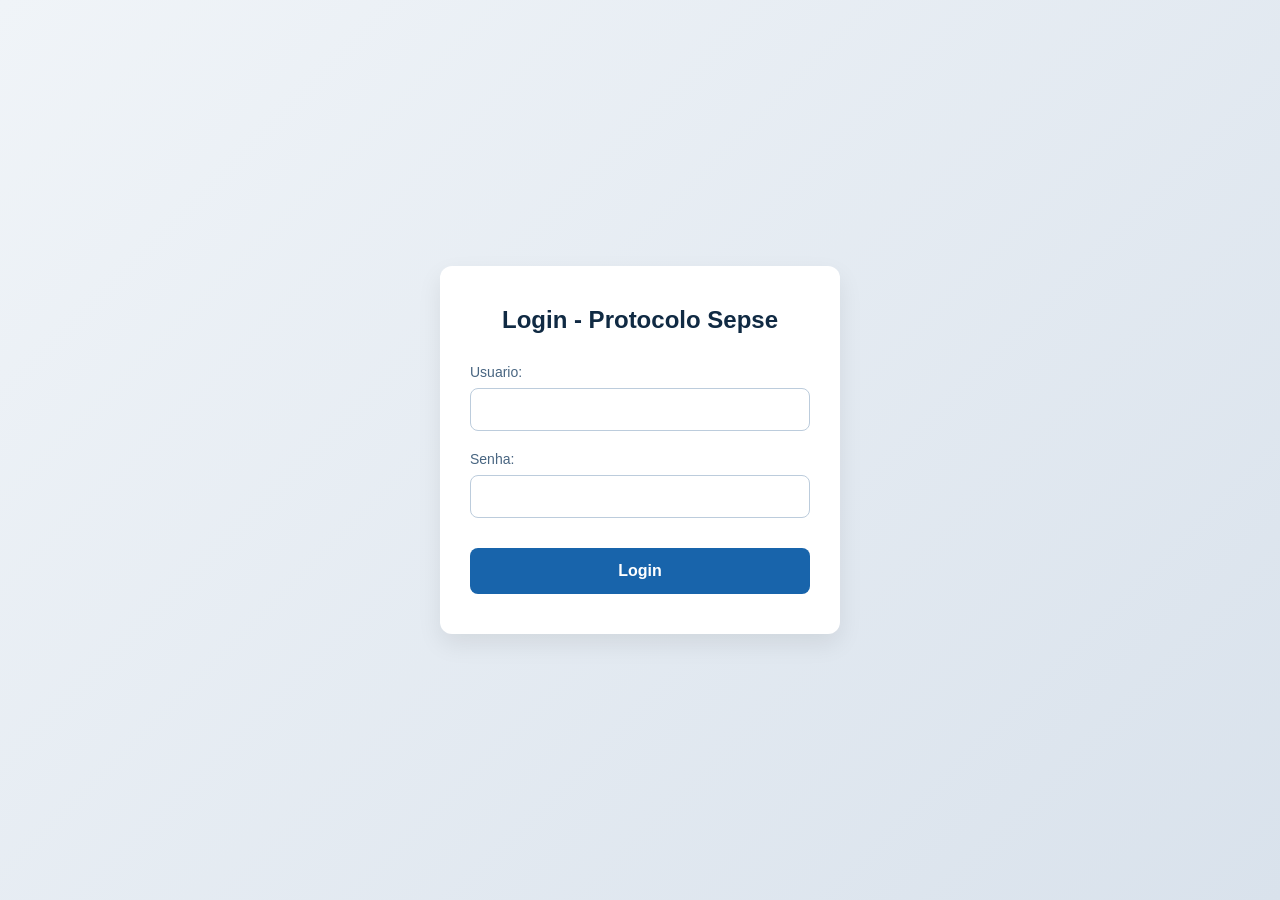
<file: src/main/resources/static/html/index.html>
<!doctype html>
<html lang="en">
<head>
    <meta charset="UTF-8">
    <meta name="viewport" content="width=device-width, initial-scale=1">
    <link rel="stylesheet" href="../css/index.css">
    <title>Login</title>
</head>
<body>
    <div class="login-container">
        <h2>Login - Protocolo Sepse</h2>
        <form onsubmit="realizarLogin(event)">
            <div class="form-group">
                <label for="username">Usuario:</label>
                <input type="text" id="username" name="username" required>
            </div>
            <div class="form-group">
                <label for="password">Senha:</label>
                <input type="password" id="password" name="password" required>
            </div>
            <button type="submit">Login</button>
        </form>
    </div>

    <script src="../js/login.js"></script>
</body>
</html>
</file>
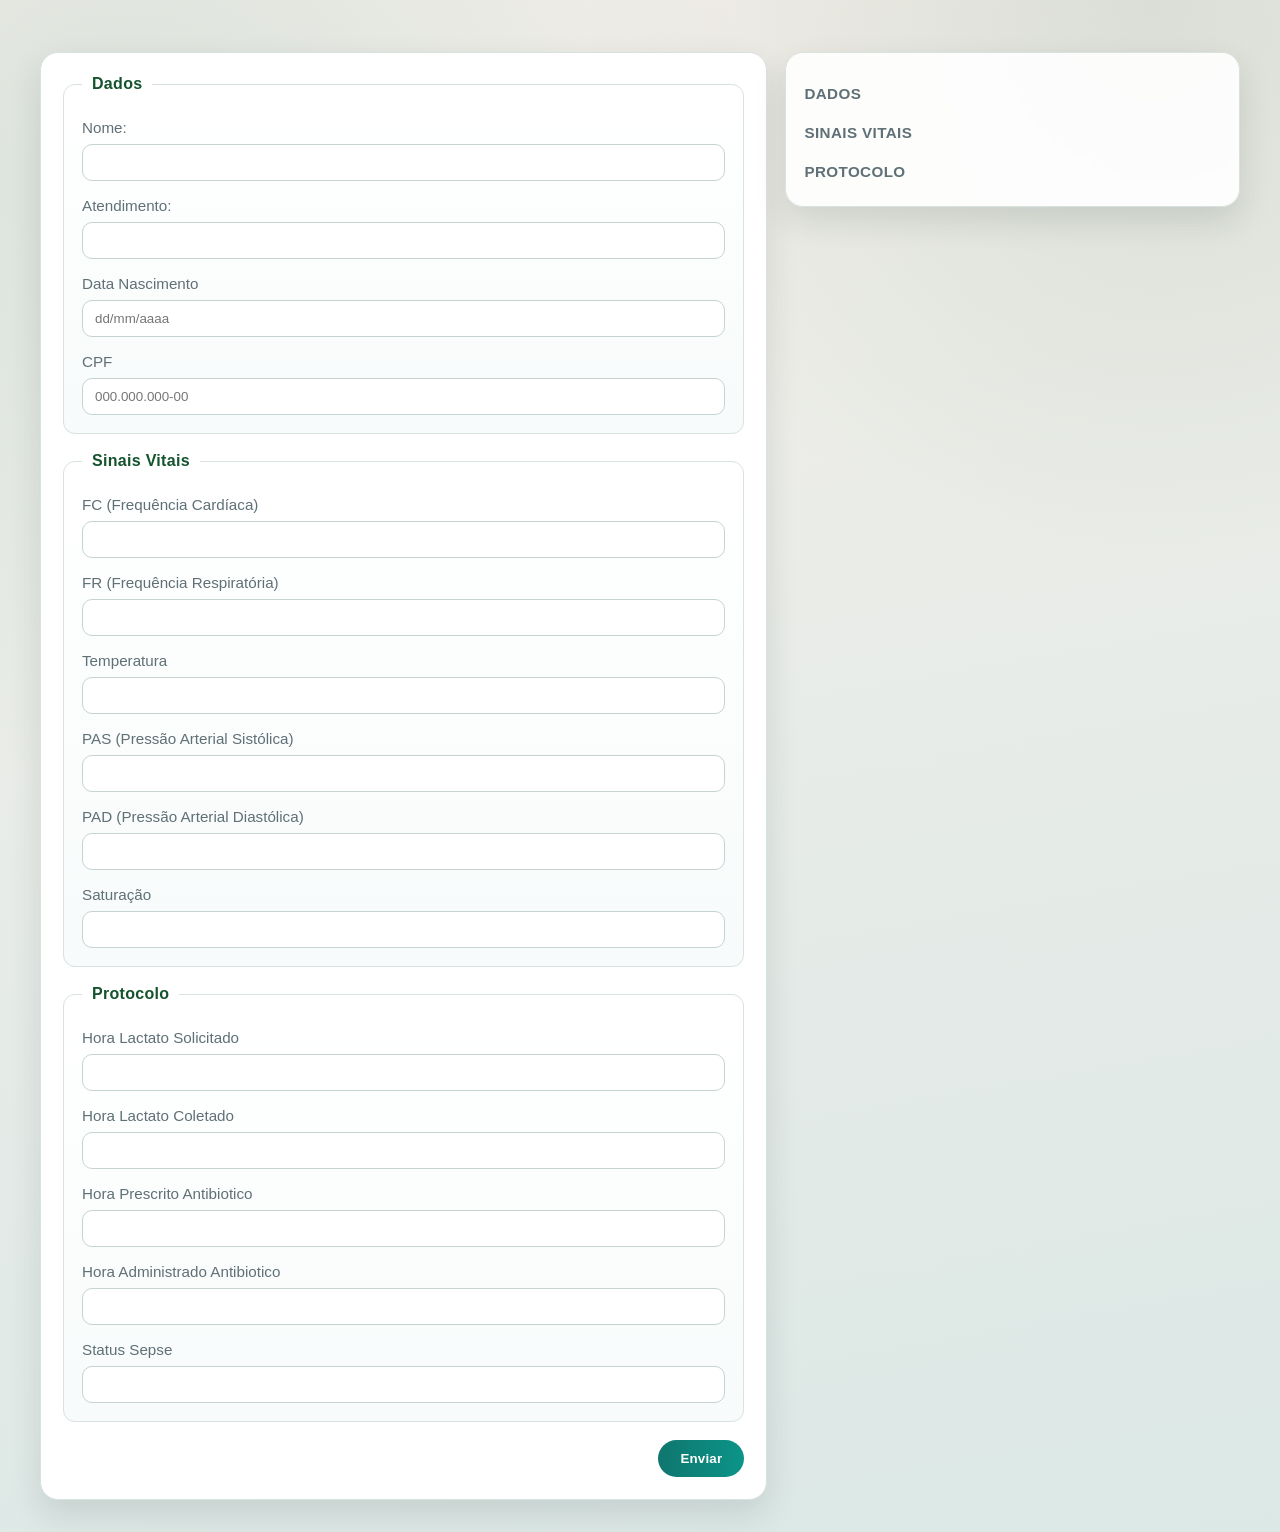
<file: src/main/resources/static/html/cadastro.html>
<!doctype html>
<html lang=pt-br>
<head>
    <meta charset="UTF-8">
    <meta name="viewport" content="width=device-width, initial-scale=1">
    <title>Protocolo Sepse</title>
    <link rel="stylesheet" href="../css/style.css">
    <meta name="description" content="Protocolo Sepse">

</head>
<body>

<header>

</header>

<section class = "form-layout">
    <form id="protocolo-form" method="submit">
        <fieldset>
            <legend>Dados</legend>

            <label for="nome">Nome:</label>
            <input type="text" id="nome" name="nome">
            <br>
            <label for="atendimento">Atendimento:</label>
            <input type="text" id="atendimento" name="atendimento">
            <br>
            <label for="dataNascimento">Data Nascimento</label>
            <input type="text" name="dataNascimento" id="dataNascimento" maxlength="10" placeholder="dd/mm/aaaa">
            <br>
            <label for="cpf">CPF</label>
            <input type="text" name="cpf" id="cpf" maxlength="14" placeholder="000.000.000-00">

        </fieldset>

        <fieldset>
            <legend>Sinais Vitais</legend>

            <label for="fc">FC (Frequência Cardíaca)</label>
            <input type="text" id="fc" name="frequenciaCardiaca">
            <br>

            <label for="fr">FR (Frequência Respiratória)</label>
            <input type="text" id="fr" name="frequenciaRespiratoria">
            <br>

            <label for="temperatura">Temperatura</label>
            <input type="text" id="temperatura" name="temperatura">
            <br>

            <label for="pas">PAS (Pressão Arterial Sistólica)</label>
            <input type="text" id="pas" name="pressaoSistolica">
            <br>

            <label for="pad">PAD (Pressão Arterial Diastólica)</label>
            <input type="text" id="pad" name="pressaoDiastolica">
            <br>

            <label for="sat">Saturação</label>
            <input type="text" id="sat" name="saturacao">
            <br>

        </fieldset>

        <fieldset>
            <legend>Protocolo</legend>

            <label for="lactatoPrescrito">Hora Lactato Solicitado</label>
            <input type="text" id="lactatoPrescrito" name="horaLactatoSolicitado">
            <br>

            <label for="lactatoColetado">Hora Lactato Coletado</label>
            <input type="text" id="lactatoColetado" name="horaLactatoColetado">
            <br>

            <label for="antibioticoPrescrito">Hora Prescrito Antibiotico</label>
            <input type="text" id="antibioticoPrescrito" name="horaAntibioticoPrescrito">
            <br>

            <label for="antibioticoAdministrado">Hora Administrado Antibiotico</label>
            <input type="text" id="antibioticoAdministrado" name="horaAntibioticoAdministrado">
            <br>

            <label for="status">Status Sepse</label>
            <input type="text" id="status" name="statusSepse">
            <br>

        </fieldset>

        <button type="submit">Enviar</button>
    </form>

    <aside class="preview-panel" aria-live="polite">

        <h3>Dados</h3>
        <ul>
            <li data-preview-field="nome"><strong>Nome:</strong> <span id="preview-nome">-</span></li>
            <li data-preview-field="atendimento"><strong>Atendimento:</strong> <span id="preview-atendimento">-</span></li>
            <li data-preview-field="dataNascimento"><strong>Data Nascimento:</strong> <span id="preview-dataNascimento">-</span></li>
            <li data-preview-field="cpf"><strong>CPF:</strong> <span id="preview-cpf">-</span></li>
        </ul>

        <h3>Sinais Vitais</h3>
        <ul>
            <li data-preview-field="frequenciaCardiaca"><strong>FC:</strong> <span id="preview-frequenciaCardiaca">-</span></li>
            <li data-preview-field="frequenciaRespiratoria"><strong>FR:</strong> <span id="preview-frequenciaRespiratoria">-</span></li>
            <li data-preview-field="temperatura"><strong>Temperatura:</strong> <span id="preview-temperatura">-</span></li>
            <li data-preview-field="pressaoSistolica"><strong>PAS:</strong> <span id="preview-pressaoSistolica">-</span></li>
            <li data-preview-field="pressaoDiastolica"><strong>PAD:</strong> <span id="preview-pressaoDiastolica">-</span></li>
            <li data-preview-field="saturacao"><strong>Saturação:</strong> <span id="preview-saturacao">-</span></li>
        </ul>

        <h3>Protocolo</h3>
        <ul>
            <li data-preview-field="horaLactatoSolicitado"><strong>Lactato Solicitado:</strong> <span id="preview-horaLactatoSolicitado">-</span></li>
            <li data-preview-field="horaLactatoColetado"><strong>Lactato Coletado:</strong> <span id="preview-horaLactatoColetado">-</span></li>
            <li data-preview-field="horaAntibioticoPrescrito"><strong>Antibiótico Prescrito:</strong> <span id="preview-horaAntibioticoPrescrito">-</span></li>
            <li data-preview-field="horaAntibioticoAdministrado"><strong>Antibiótico Administrado:</strong> <span id="preview-horaAntibioticoAdministrado">-</span></li>
            <li data-preview-field="statusSepse"><strong>Status Sepse:</strong> <span id="preview-statusSepse">-</span></li>
        </ul>
    </aside>
</section>


<script src="../js/index.js"></script>
</body>
</html>
</file>
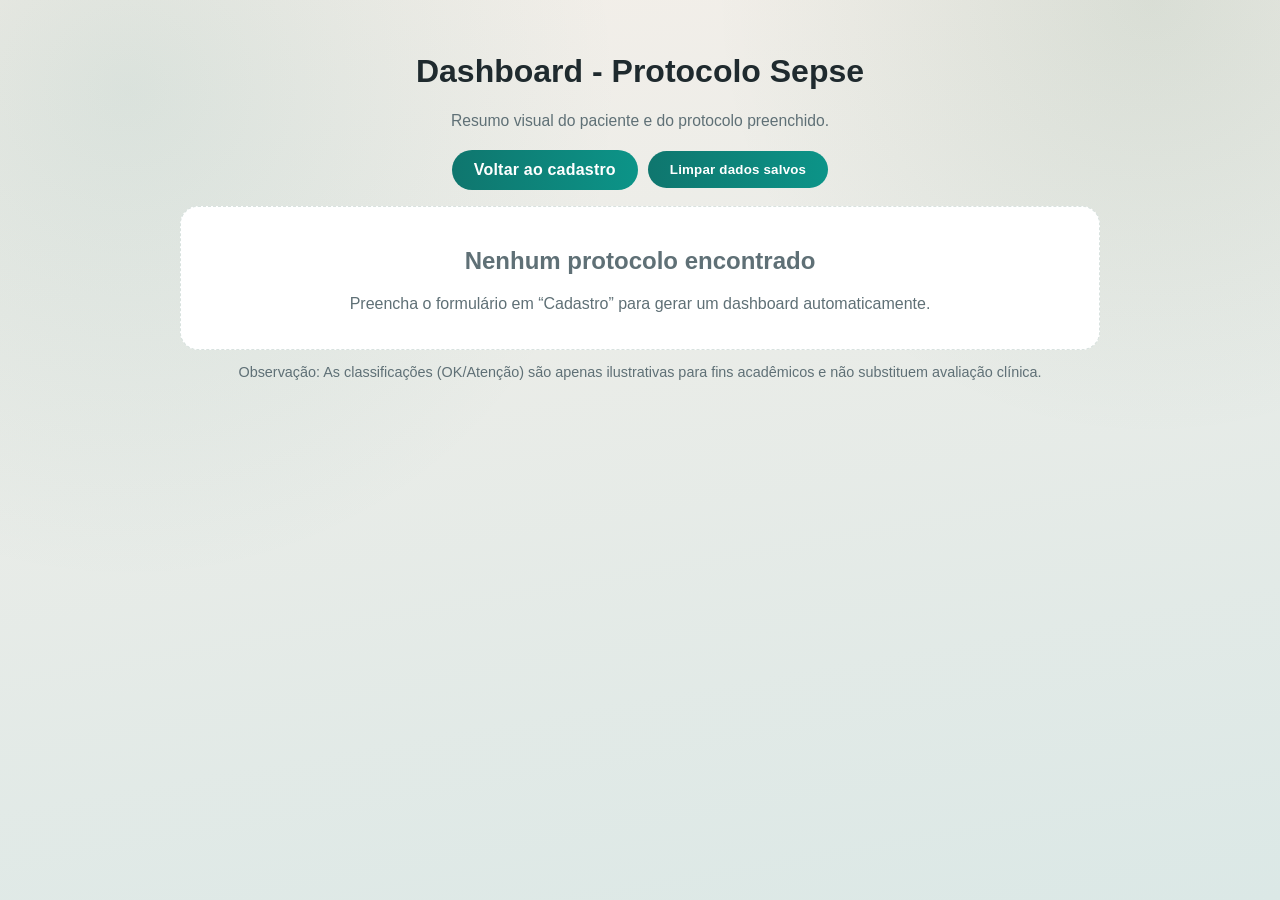
<file: src/main/resources/static/html/dashboard.html>
<!DOCTYPE html>
<html lang="pt-br">
<head>
    <meta charset="UTF-8">
    <meta name="viewport" content="width=device-width, initial-scale=1.0">
    <title>Dashboard - Protocolo Sepse</title>
    <meta name="description" content="Dashboard do Protocolo Sepse">
    <link rel="stylesheet" href="../css/style.css">
</head>
<body>
    <header>
        <h1>Dashboard - Protocolo Sepse</h1>
        <p class="subtitle">Resumo visual do paciente e do protocolo preenchido.</p>
    </header>

    <main>
        <section class="dashboard-actions">
            <a class="button-link" href="/html/cadastro.html">Voltar ao cadastro</a>
            <button id="btn-limpar" type="button">Limpar dados salvos</button>
        </section>

        <section id="dashboard-root" class="dashboard-grid" aria-live="polite"></section>

        <section class="dashboard-notes">
            <p class="note">
                Observação: As classificações (OK/Atenção) são apenas ilustrativas para fins acadêmicos e não substituem avaliação clínica.
            </p>
        </section>
    </main>

    <script src="../js/dashboard.js"></script>
</body>
</html>
</file>
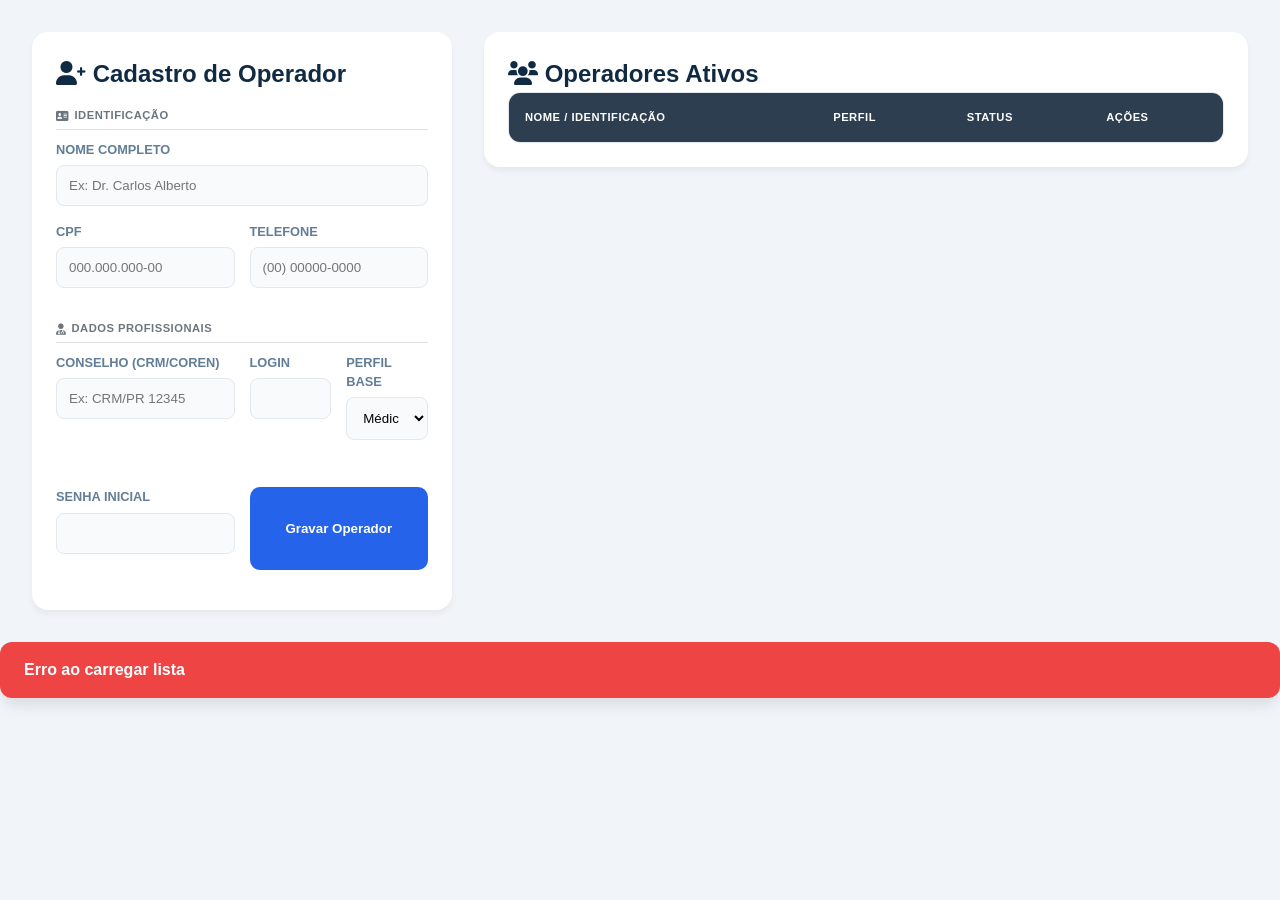
<file: src/main/resources/static/html/usuario.html>
<!DOCTYPE html>
<html lang="pt-br">
<head>
    <meta charset="UTF-8">
    <meta name="viewport" content="width=device-width, initial-scale=1.0">
    <title>Usuários</title>
    <link rel="stylesheet" href="https://cdnjs.cloudflare.com/ajax/libs/font-awesome/6.0.0/css/all.min.css">
    <link rel="stylesheet" href="../css/usuario.css">
</head>
<body class="admin-page">

<div class="admin-wrapper">
    <div class="admin-content-grid">
        <section class="admin-section card">
            <h2><i class="fa-solid fa-user-plus"></i> Cadastro de Operador</h2>
            <form id="formCadastro" class="modern-form">

                <h3 class="form-section-title"><i class="fa-solid fa-address-card"></i> Identificação</h3>
                <div class="form-group">
                    <label>Nome Completo</label>
                    <input type="text" id="nomeCompleto" placeholder="Ex: Dr. Carlos Alberto" required>
                </div>
                <div class="form-row">
                    <div class="form-group">
                        <label>CPF</label>
                        <input type="text" id="cpf" placeholder="000.000.000-00" maxlength="14" required>
                    </div>
                    <div class="form-group">
                        <label>Telefone</label>
                        <input type="text" id="telefone" placeholder="(00) 00000-0000" maxlength="15">
                    </div>
                </div>

                <h3 class="form-section-title"><i class="fa-solid fa-user-doctor"></i> Dados Profissionais</h3>
                <div class="form-row">
                    <div class="form-group">
                        <label>Conselho (CRM/COREN)</label>
                        <input type="text" id="conselho" placeholder="Ex: CRM/PR 12345">
                    </div>
                    <div class="form-row">
                        <div class="form-group">
                            <label>Login</label>
                            <input type="text" id="login" required>
                        </div>
                        <div class="form-group">
                            <label>Perfil Base</label>
                            <select id="perfil" required>
                                <option value="MEDICO">Médico</option>
                                <option value="ENFERMEIRO">Enfermeiro</option>
                                <option value="ADMIN">Administrador</option>
                            </select>
                        </div>
                    </div>

                    <div class="form-group">
                        <label>Senha Inicial</label>
                        <input type="password" id="senha" required>
                    </div>

                    <input type="hidden" id="idUsuario">

                    <button type="submit" class="btn-primary">Gravar Operador</button>
            </form>
        </section>

        <section class="admin-section card">
            <h2><i class="fa-solid fa-users"></i> Operadores Ativos</h2>
            <div class="table-container">
                <table class="table-custom" id="tabelaUsuarios">
                    <thead>
                    <tr>
                        <th>Nome / Identificação</th>
                        <th>Perfil</th>
                        <th>Status</th>
                        <th>Ações</th>
                    </tr>
                    </thead>
                    <tbody id="lista-usuarios"></tbody>
                </table>
            </div>
        </section>
    </div>
</div>
<div id="modal-sistema" class="modal-overlay" style="display: none;">
    <div class="modal-content">
        <h3 id="modal-titulo">Título</h3>
        <p id="modal-mensagem">Mensagem</p>
        
        <div id="modal-input-container">
            </div>
        
        <div class="modal-actions">
            <button onclick="fecharModal()" class="btn-cancelar">Cancelar</button>
            <button id="modal-btn-confirmar" class="btn-confirmar">Confirmar</button>
        </div>
    </div>
</div>
<div id="toast-container"></div>
<script src="../js/cadastro_usuario.js"></script>
</body>
</html>
</file>
<file: src/main/resources/static/css/index.css>
/* Reset básico para remover margens padrão e definir a fonte */
* {
    margin: 0;
    padding: 0;
    box-sizing: border-box;
    font-family: 'Segoe UI', Roboto, Helvetica, Arial, sans-serif;
}

/* Fundo da tela: gradiente suave em tons de azul/cinza claro */
body {
    display: flex;
    justify-content: center;
    align-items: center;
    min-height: 100vh;
    background: linear-gradient(135deg, #f0f4f8 0%, #d9e2ec 100%);
}

/* O "cartão" branco do login */
.login-container {
    background-color: #ffffff;
    padding: 40px 30px;
    border-radius: 12px;
    box-shadow: 0 10px 25px rgba(0, 0, 0, 0.08); /* Sombra elegante */
    width: 100%;
    max-width: 400px;
}

/* Título da página */
.login-container h2 {
    color: #102a43; /* Azul escuro quase preto */
    text-align: center;
    margin-bottom: 30px;
    font-size: 24px;
    font-weight: 600;
}

/* Espaçamento entre os campos */
.form-group {
    margin-bottom: 20px;
}

/* Textos acima dos inputs (Usuario/Password) */
.form-group label {
    display: block;
    margin-bottom: 8px;
    color: #486581;
    font-size: 14px;
    font-weight: 500;
}

/* Estilo das caixas de texto */
.form-group input {
    width: 100%;
    padding: 12px 15px;
    border: 1px solid #bcccdc;
    border-radius: 8px;
    font-size: 15px;
    color: #334e68;
    outline: none;
    transition: all 0.3s ease;
}

/* Efeito azul quando o usuário clica para digitar */
.form-group input:focus {
    border-color: #1864ab;
    box-shadow: 0 0 0 3px rgba(24, 100, 171, 0.15);
}

/* O botão de Login */
button[type="submit"] {
    width: 100%;
    padding: 14px;
    margin-top: 10px;
    background-color: #1864ab; /* Azul tema saúde */
    color: #ffffff;
    border: none;
    border-radius: 8px;
    font-size: 16px;
    font-weight: bold;
    cursor: pointer;
    transition: background-color 0.3s ease, transform 0.1s;
}

/* Efeitos do botão (hover e clique) */
button[type="submit"]:hover {
    background-color: #104c87;
}

button[type="submit"]:active {
    transform: scale(0.98); /* Dá um efeito de afundar ao clicar */
}
</file>
<file: src/main/resources/static/css/style.css>
:root {
    --bg-top: #f4efe9;
    --bg-bottom: #dbe8e6;
    --panel: #ffffff;
    --panel-line: #d8e2df;
    --text-main: #1f2a2e;
    --text-muted: #5f7076;
    --accent: #0f766e;
    --accent-2: #14532d;
    --shadow: 0 14px 32px rgba(21, 39, 45, 0.12);
}

* {
    box-sizing: border-box;
}

body {
    margin: 0;
    padding: 32px 16px;
    color: var(--text-main);
    font-family: "Trebuchet MS", "Lucida Sans Unicode", "Lucida Grande", sans-serif;
    background:
        radial-gradient(circle at 10% 10%, rgba(15, 118, 110, 0.1), transparent 35%),
        radial-gradient(circle at 90% 0%, rgba(20, 83, 45, 0.1), transparent 30%),
        linear-gradient(170deg, var(--bg-top), var(--bg-bottom));
    min-height: 100vh;
}

section {
    max-width: 920px;
    margin: 0 auto;
}

.form-layout {
    max-width: 1200px;
    display: grid;
    grid-template-columns: minmax(0, 1.6fr) minmax(280px, 1fr);
    gap: 18px;
    align-items: start;
}

header {
    text-align: center;
    margin-bottom: 20px;
}

.subtitle {
    margin: 6px auto 0;
    max-width: 720px;
    color: var(--text-muted);
    font-size: 0.98rem;
}

form {
    display: grid;
    gap: 18px;
    background: var(--panel);
    border: 1px solid var(--panel-line);
    border-radius: 18px;
    padding: 22px;
    box-shadow: var(--shadow);
}

.preview-panel {
    position: sticky;
    top: 20px;
    background: rgba(255, 255, 255, 0.9);
    border: 1px solid var(--panel-line);
    border-radius: 18px;
    padding: 18px;
    box-shadow: var(--shadow);
    backdrop-filter: blur(2px);
}

.preview-panel h2 {
    margin: 0 0 12px;
    font-size: 1.2rem;
    color: var(--accent-2);
}

.preview-panel h3 {
    margin: 14px 0 8px;
    font-size: 0.95rem;
    color: var(--text-muted);
    text-transform: uppercase;
    letter-spacing: 0.4px;
}

.preview-panel ul {
    list-style: none;
    padding: 0;
    margin: 0;
    display: grid;
    gap: 6px;
}

.preview-panel li {
    font-size: 0.92rem;
    display: grid;
    grid-template-columns: auto 1fr;
    gap: 6px;
    align-items: baseline;
}

.preview-panel strong {
    color: var(--text-main);
}

.preview-panel span {
    color: var(--text-muted);
    word-break: break-word;
}

fieldset {
    margin: 0;
    padding: 18px;
    border: 1px solid var(--panel-line);
    border-radius: 12px;
    display: grid;
    gap: 8px;
    background: linear-gradient(180deg, #ffffff, #f8fbfb);
}

legend {
    padding: 0 10px;
    color: var(--accent-2);
    font-weight: 700;
    letter-spacing: 0.3px;
}

label {
    display: block;
    margin-top: 8px;
    color: var(--text-muted);
    font-size: 0.95rem;
}

input[type="text"] {
    width: 100%;
    border: 1px solid #c5d4d2;
    border-radius: 10px;
    background: #ffffff;
    padding: 10px 12px;
    color: var(--text-main);
    transition: border-color 0.2s ease, box-shadow 0.2s ease;
}

input[type="text"]:focus {
    border-color: var(--accent);
    box-shadow: 0 0 0 3px rgba(15, 118, 110, 0.18);
    outline: none;
}

form br {
    display: none;
}

button {
    justify-self: end;
    border: none;
    border-radius: 999px;
    padding: 11px 22px;
    color: #ffffff;
    font-weight: 700;
    letter-spacing: 0.2px;
    background: linear-gradient(90deg, var(--accent), #0c9488);
    cursor: pointer;
    transition: transform 0.2s ease, filter 0.2s ease;
}

button:hover {
    transform: translateY(-1px);
    filter: brightness(1.03);
}

button:active {
    transform: translateY(0);
}

.button-link {
    display: inline-flex;
    align-items: center;
    justify-content: center;
    border: none;
    border-radius: 999px;
    padding: 11px 22px;
    color: #ffffff;
    font-weight: 700;
    letter-spacing: 0.2px;
    background: linear-gradient(90deg, var(--accent), #0c9488);
    text-decoration: none;
    transition: transform 0.2s ease, filter 0.2s ease;
}

.button-link:hover {
    transform: translateY(-1px);
    filter: brightness(1.03);
}

.button-link:active {
    transform: translateY(0);
}

.dashboard-actions {
    max-width: 920px;
    margin: 0 auto 16px;
    display: flex;
    flex-wrap: wrap;
    gap: 10px;
    justify-content: center;
    align-items: center;
}

.dashboard-grid {
    max-width: 920px;
    margin: 0 auto;
    display: grid;
    grid-template-columns: repeat(2, minmax(0, 1fr));
    gap: 16px;
}

.card {
    background: var(--panel);
    border: 1px solid var(--panel-line);
    border-radius: 18px;
    padding: 18px;
    box-shadow: var(--shadow);
}

.card-title {
    margin: 0 0 12px;
    font-size: 1.05rem;
    color: var(--accent-2);
}

.rows {
    display: grid;
    gap: 10px;
}

.row {
    display: grid;
    grid-template-columns: minmax(0, 1.1fr) minmax(0, 1fr) auto;
    gap: 10px;
    align-items: center;
    padding: 10px 12px;
    border-radius: 12px;
    background: linear-gradient(180deg, #ffffff, #f8fbfb);
    border: 1px solid #e0ebea;
}

.row-label {
    color: var(--text-muted);
    font-weight: 600;
}

.row-value {
    color: var(--text-main);
    justify-self: start;
}

.badge {
    justify-self: end;
    padding: 6px 10px;
    border-radius: 999px;
    font-size: 0.82rem;
    font-weight: 700;
    border: 1px solid transparent;
    white-space: nowrap;
}

.badge-ok {
    background: rgba(20, 83, 45, 0.12);
    color: var(--accent-2);
    border-color: rgba(20, 83, 45, 0.22);
}

.badge-warn {
    background: rgba(220, 38, 38, 0.10);
    color: #b91c1c;
    border-color: rgba(220, 38, 38, 0.22);
}

.badge-muted {
    background: rgba(95, 112, 118, 0.12);
    color: var(--text-muted);
    border-color: rgba(95, 112, 118, 0.18);
}

.empty {
    grid-column: 1 / -1;
    background: var(--panel);
    border: 1px dashed var(--panel-line);
    border-radius: 18px;
    padding: 20px;
    text-align: center;
    color: var(--text-muted);
}

.dashboard-notes {
    max-width: 920px;
    margin: 14px auto 0;
}

.note {
    margin: 0;
    color: var(--text-muted);
    font-size: 0.9rem;
    text-align: center;
}

.table {
    width: 100%;
    border-collapse: collapse;
    background: #ffffff;
    border-radius: 10px;
    overflow: hidden;
    box-shadow: 0 8px 20px rgba(21, 39, 45, 0.08);
}

.table th,
.table td {
    border: 1px solid #d6e1de;
    padding: 10px;
    text-align: left;
}

.campo-invalido {
    border-color: #dc2626 !important;
    box-shadow: 0 0 0 3px rgba(220, 38, 38, 0.16) !important;
}

.preview-panel li.oculto {
    display: none;
}

@media (max-width: 640px) {
    body {
        padding: 16px 10px;
    }

    .dashboard-grid {
        grid-template-columns: 1fr;
    }

    .row {
        grid-template-columns: 1fr;
        gap: 6px;
    }

    .badge {
        justify-self: start;
    }

    .form-layout {
        grid-template-columns: 1fr;
    }

    form {
        border-radius: 14px;
        padding: 14px;
    }

    .preview-panel {
        position: static;
        border-radius: 14px;
    }

    fieldset {
        padding: 14px;
    }

    button {
        width: 100%;
        justify-self: stretch;
    }
}
</file>
<file: src/main/resources/static/css/usuario.css>
/* ==========================================================================
   1. VARIÁVEIS E RESET
   ========================================================================== */
:root {
    --primary: #2563eb;
    --primary-hover: #1d4ed8;
    --bg-gradient: linear-gradient(135deg, #f0f4f8 0%, #d9e2ec 100%);
    --card-bg: #ffffff;
    --text-main: #102a43;
    --text-muted: #627d98;
    --error: #ef4444;
    --dash-dark: #2c3e50;
    --border-color: #e2e8f0;
}

* {
    margin: 0;
    padding: 0;
    box-sizing: border-box;
    text-decoration: none;
}

body.admin-page {
    font-family: 'Inter', sans-serif;
    background: #f1f5f9;
    color: var(--text-main);
    line-height: 1.5;
}

/* ==========================================================================
   2. ESTRUTURA E LAYOUT PRINCIPAL
   ========================================================================== */
.admin-wrapper {
    max-width: 1440px;
    margin: 0 auto;
    padding: 2rem;
}

.admin-nav {
    display: flex;
    justify-content: space-between;
    align-items: center;
    margin-bottom: 2rem;
}

.admin-title { display: flex; align-items: center; gap: 15px; }
.admin-title i { font-size: 2rem; color: var(--error); }
.admin-title h1 { font-size: 1.5rem; color: #1e293b; }

.btn-back {
    background: none;
    border: none;
    color: var(--text-muted);
    font-weight: 600;
    cursor: pointer;
    display: flex;
    align-items: center;
    gap: 8px;
    transition: color 0.2s;
}

.btn-back:hover { color: var(--primary); }

.card {
    background: white;
    padding: 1.5rem;
    border-radius: 16px;
    box-shadow: 0 4px 6px rgba(0,0,0,0.05);
}

.admin-content-grid {
    display: grid;
    grid-template-columns: 420px 1fr; /* Largura fixa para o form, resto para a tabela */
    gap: 2rem;
    align-items: start;
}

@media (max-width: 1024px) {
    .admin-content-grid { grid-template-columns: 1fr; }
}

/* ==========================================================================
   3. FILTROS E TOOLBAR
   ========================================================================== */
.admin-toolbar {
    padding: 20px;
    margin-bottom: 25px;
    border-left: 5px solid var(--primary);
}

.filter-row {
    display: flex;
    justify-content: space-between;
    align-items: center;
    gap: 15px;
    flex-wrap: wrap;
}

.search-main {
    flex: 1;
    min-width: 280px;
    position: relative;
    display: flex;
    align-items: center;
    background: #f1f5f9;
    border-radius: 10px;
    padding: 0 15px;
    border: 1px solid var(--border-color);
}

.search-main input {
    border: none;
    background: transparent;
    width: 100%;
    padding: 12px;
    outline: none;
    font-family: inherit;
}

.filter-group { display: flex; gap: 10px; }

.select-wrapper {
    background: white;
    border: 1px solid var(--border-color);
    border-radius: 8px;
    display: flex;
    align-items: center;
    padding: 0 10px;
}

.select-wrapper select {
    border: none;
    padding: 10px;
    outline: none;
    cursor: pointer;
    font-weight: 500;
    color: var(--text-main);
}

.btn-icon-circle {
    width: 42px;
    height: 42px;
    border-radius: 50%;
    border: 1px solid var(--border-color);
    background: white;
    color: var(--text-muted);
    cursor: pointer;
    display: flex;
    align-items: center;
    justify-content: center;
    transition: 0.2s;
}

.btn-icon-circle:hover {
    background: #fee2e2;
    color: var(--error);
    border-color: #fca5a5;
}

/* ==========================================================================
   4. FORMULÁRIOS (CADASTRO E LOGIN/ACESSO)
   ========================================================================== */
.modern-form .form-group { margin-bottom: 1rem; }
.modern-form label {
    display: block;
    font-size: 0.8rem;
    font-weight: 700;
    margin-bottom: 6px;
    text-transform: uppercase;
    color: var(--text-muted);
}

.modern-form input,
.modern-form select {
    width: 100%;
    padding: 12px;
    border: 1px solid var(--border-color);
    border-radius: 8px;
    background: #f8fafc;
    font-family: inherit;
    transition: all 0.2s;
}

.modern-form input:focus {
    border-color: var(--primary);
    background: white;
    outline: none;
    box-shadow: 0 0 0 3px rgba(37, 99, 235, 0.1);
}

.form-row {
    display: grid;
    grid-template-columns: 1fr 1fr;
    gap: 15px;
    margin-bottom: 1rem;
}

.form-section-title {
    font-size: 0.85rem;
    color: var(--primary);
    border-bottom: 2px solid #f1f5f9;
    margin: 20px 0 15px 0;
    padding-bottom: 5px;
    text-transform: uppercase;
    letter-spacing: 0.5px;
}

/* Grid de Permissões */
.permissions-grid {
    display: grid;
    grid-template-columns: 1fr 1fr;
    gap: 15px;
    background: #f8fafc;
    padding: 15px;
    border-radius: 12px;
    border: 1px solid var(--border-color);
    margin-bottom: 1.5rem;
}

.permissions-group h4 {
    font-size: 0.75rem;
    color: var(--text-muted);
    margin-bottom: 8px;
    text-transform: uppercase;
}

.permissions-group label {
    display: flex;
    align-items: center;
    gap: 10px;
    margin-bottom: 8px;
    cursor: pointer;
    font-size: 0.85rem;
    white-space: nowrap;
}

.permissions-group input[type="checkbox"] {
    width: 16px;
    height: 16px;
    margin: 0;
    cursor: pointer;
}

/* ==========================================================================
   5. TABELA E COMPONENTES DE LISTA
   ========================================================================== */
.table-container {
    overflow-x: auto;
    border-radius: 12px;
    border: 1px solid var(--border-color);
}

.table-custom {
    width: 100%;
    border-collapse: collapse;
    background: white;
}

.table-custom thead th {
    background-color: var(--dash-dark);
    color: #fff;
    font-size: 0.7rem;
    text-transform: uppercase;
    padding: 16px;
    text-align: left;
    letter-spacing: 0.5px;
}

.table-custom tbody td {
    padding: 14px 16px;
    border-bottom: 1px solid #f1f5f9;
    font-size: 0.9rem;
}

.badge-perfil {
    padding: 4px 10px;
    border-radius: 6px;
    font-size: 10px;
    font-weight: 800;
    text-transform: uppercase;
}
.badge-perfil.medico { background: #dcfce7; color: #166534; }
.badge-perfil.enfermeiro { background: #e0f2fe; color: #075985; }
.badge-perfil.admin { background: #fef2f2; color: #991b1b; }

.status-tag { display: inline-flex; align-items: center; gap: 6px; font-weight: 600; font-size: 0.8rem; }
.status-tag.active { color: #10b981; }
.status-tag.active::before { content: ""; width: 8px; height: 8px; background: #10b981; border-radius: 50%; }

/* ==========================================================================
   6. BOTÕES, MODAIS E FEEDBACK
   ========================================================================== */
.btn-primary {
    background: var(--primary);
    color: white;
    padding: 14px 24px;
    border: none;
    border-radius: 10px;
    font-weight: 700;
    cursor: pointer;
    transition: all 0.2s;
    width: 100%;
}

.btn-primary:hover { background: var(--primary-hover); transform: translateY(-1px); }

.btn-secundario {
    background: #f1f5f9;
    color: #475569;
    padding: 10px 20px;
    border: 1px solid var(--border-color);
    border-radius: 8px;
    cursor: pointer;
    font-weight: 600;
}

/* Modais (Correção para o bug da imagem bbe7a6) */
.modal-overlay {
    position: fixed;
    top: 0; left: 0; width: 100%; height: 100%;
    background: rgba(15, 23, 42, 0.6);
    backdrop-filter: blur(4px);
    display: none; /* Ativado via JS (display: flex) */
    align-items: center;
    justify-content: center;
    z-index: 10000;
    padding: 20px;
}

.modal-content {
    background: white;
    padding: 2.5rem;
    border-radius: 20px;
    width: 100%;
    max-width: 480px; /* Limita o tamanho para não esticar */
    box-shadow: 0 25px 50px -12px rgba(0, 0, 0, 0.25);
}

.modal-content h3 { margin-bottom: 10px; color: var(--text-main); font-size: 1.25rem; }
.modal-content p { color: var(--text-muted); margin-bottom: 20px; }

.modal-actions {
    display: flex;
    justify-content: flex-end;
    gap: 12px;
    margin-top: 25px;
}

/* Correção para botões dentro de modais não esticarem */
.modal-actions .btn-primary,
.modal-actions .btn-secundario {
    width: auto;
    min-width: 120px;
}

/* Mensagens de Erro */
.error-message {
    background: #fef2f2;
    color: var(--error);
    padding: 10px;
    border-radius: 8px;
    font-size: 0.85rem;
    margin-top: 10px;
    border: 1px solid #fee2e2;
    text-align: center;
}

/* Toasts */
.toast-container { position: fixed; top: 24px; right: 24px; z-index: 11000; }
.toast {
    padding: 16px 24px;
    border-radius: 12px;
    color: white;
    margin-bottom: 10px;
    box-shadow: 0 10px 15px -3px rgba(0,0,0,0.1);
    font-weight: 600;
}
.toast.success { background: #10b981; }
.toast.error { background: var(--error); }


/* ==========================================================================
   BOTÕES DE AÇÃO NA TABELA (CORREÇÃO DE ÍCONES)
   ========================================================================== */
.actions-cell {
    display: flex;
    gap: 8px;
    justify-content: flex-start;
}

.btn-icon {
    width: 32px;
    height: 32px;
    border-radius: 8px;
    border: none;
    display: flex;
    align-items: center;
    justify-content: center;
    cursor: pointer;
    transition: all 0.2s ease;
    background: #f1f5f9; /* Fundo cinza suave padrão */
    color: #64748b;     /* Ícone cinza */
    font-size: 0.9rem;
}

/* Hover específico para cada ação */
.btn-edit:hover {
    background: #dbeafe;
    color: #2563eb;
}

.btn-key:hover {
    background: #fef9c3;
    color: #a16207;
}

.btn-status:hover {
    background: #fee2e2;
    color: #ef4444;
}

/* Garante que o Font Awesome herde a cor do botão */
.btn-icon i {
    pointer-events: none;
}

:root { --primary-hosp: #0d6efd; --emergency: #dc3545; }
        .body { font-family: 'Inter', sans-serif; background-color: #f0f2f5; color: #333; }

        .form-section-title {
            font-size: 0.7rem; font-weight: 800; color: #6c757d; text-transform: uppercase;
            letter-spacing: 0.5px; margin: 15px 0 10px 0; border-bottom: 1px solid #dee2e6;
            padding-bottom: 5px; display: flex; align-items: center; gap: 5px;
        }
        .form-label-custom { font-size: 0.72rem; font-weight: 700; color: #495057; margin-bottom: 2px; text-transform: uppercase; }

        .card-sidebar { border: none; border-radius: 12px; height: calc(100vh - 90px); display: flex; flex-direction: column; }
        .card-sidebar .card-body { overflow-y: auto; scrollbar-width: thin; padding: 1.25rem; }

        .risk-badge-mini { font-size: 0.65rem; padding: 2px 6px; border-radius: 4px; font-weight: bold; margin-top: 4px; display: inline-block; }
        .btn-calc { font-size: 0.6rem; padding: 0; text-decoration: none; color: var(--primary-hosp); font-weight: bold; border: none; background: none; }

        .nav-pills-custom .nav-link { color: #6c757d; font-weight: 600; border-radius: 8px; padding: 10px 20px; transition: 0.3s; }
        .nav-pills-custom .nav-link.active { background-color: white; color: var(--primary-hosp); box-shadow: 0 4px 12px rgba(0,0,0,0.05); }

        .protocol-active { border-left: 4px solid var(--emergency); }

        /* Fundo escuro atrás do modal */
.modal-overlay {
    position: fixed;
    top: 0;
    left: 0;
    width: 100%;
    height: 100%;
    background-color: rgba(0, 0, 0, 0.5);
    display: flex; /* Ocultado por padrão pelo inline style "display: none" no HTML */
    justify-content: center;
    align-items: center;
    z-index: 1000;
}

/* A caixinha branca do modal */
.modal-content {
    background-color: white;
    padding: 25px;
    border-radius: 10px;
    width: 90%;
    max-width: 400px;
    box-shadow: 0 5px 15px rgba(0,0,0,0.3);
}

.modal-content h3 {
    margin-top: 0;
    color: #102a43;
}

.modal-content p {
    color: #486581;
    margin-bottom: 15px;
}

/* Botões do modal */
.modal-actions {
    display: flex;
    justify-content: flex-end;
    gap: 10px;
    margin-top: 20px;
}

.btn-cancelar {
    background-color: #e2e8f0;
    color: #334e68;
    border: none;
    padding: 8px 16px;
    border-radius: 6px;
    cursor: pointer;
}

.btn-confirmar {
    background-color: #1864ab;
    color: white;
    border: none;
    padding: 8px 16px;
    border-radius: 6px;
    cursor: pointer;
}
</file>
